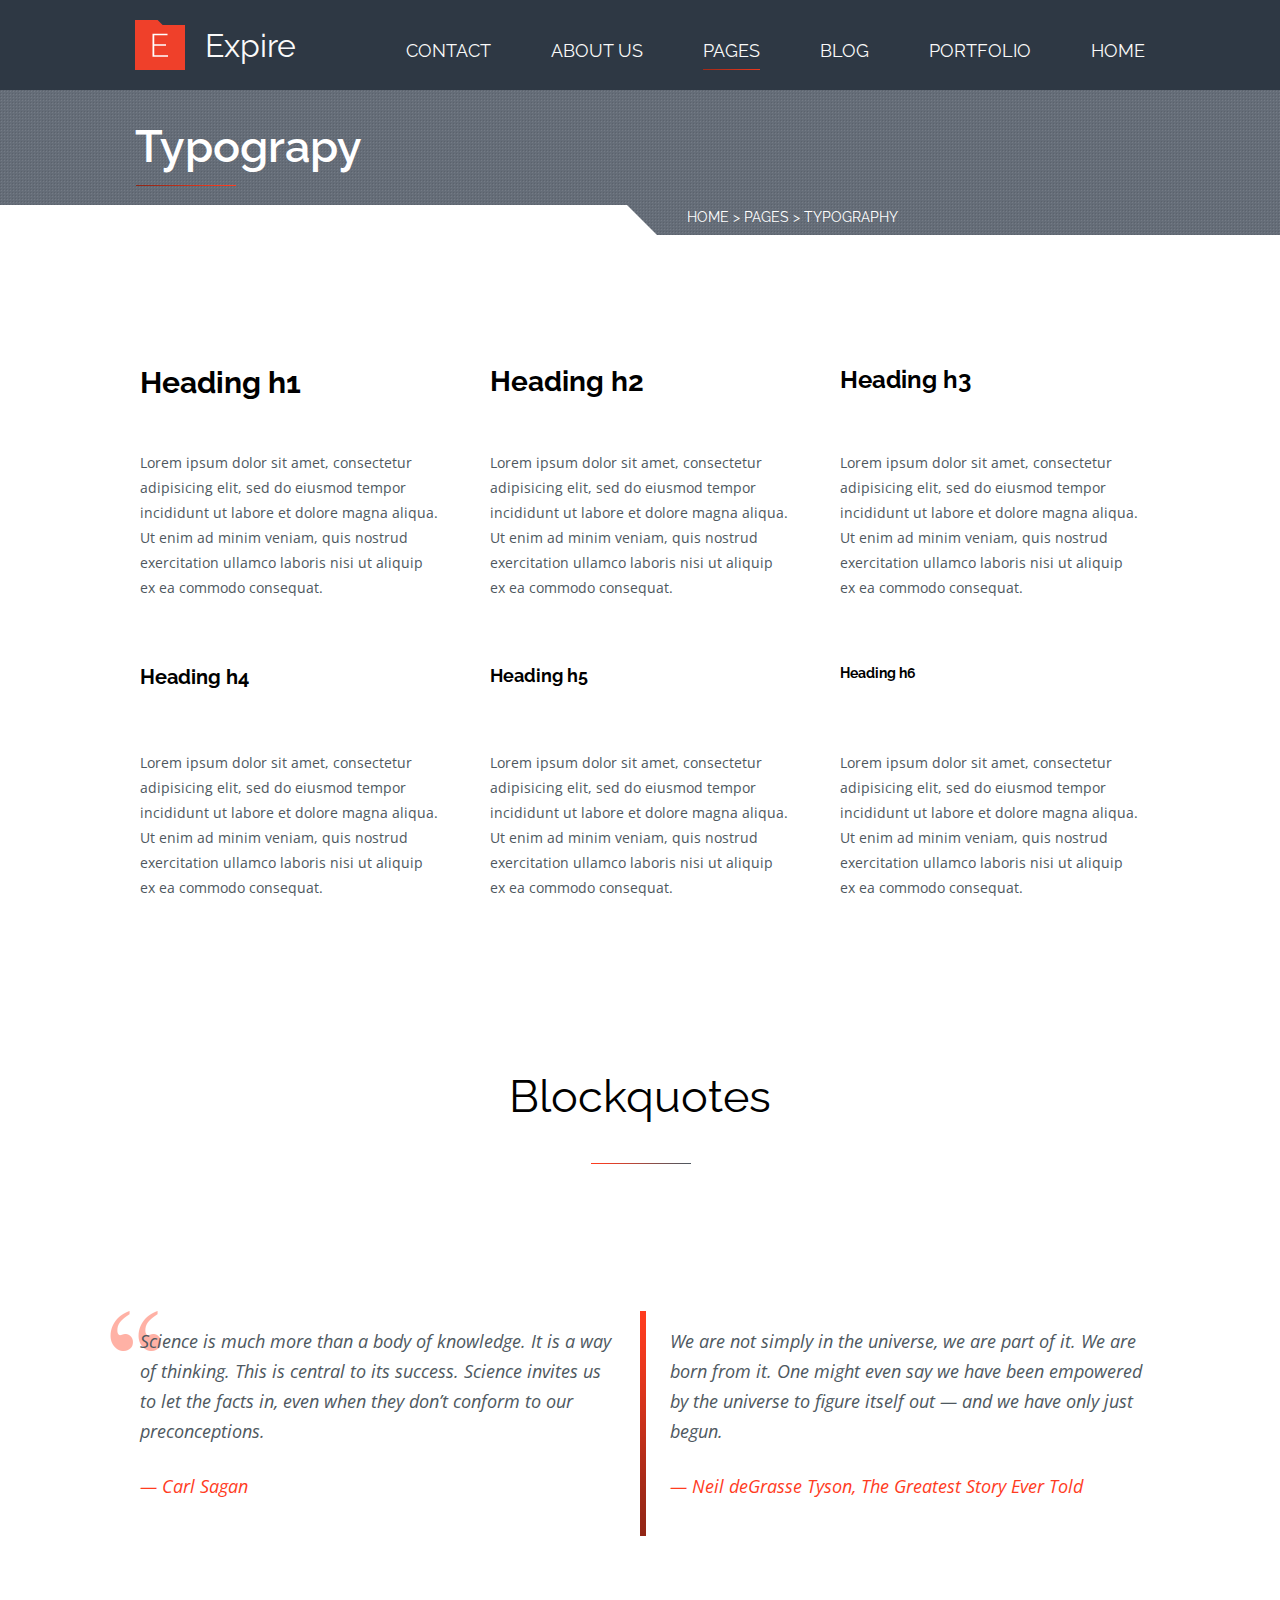
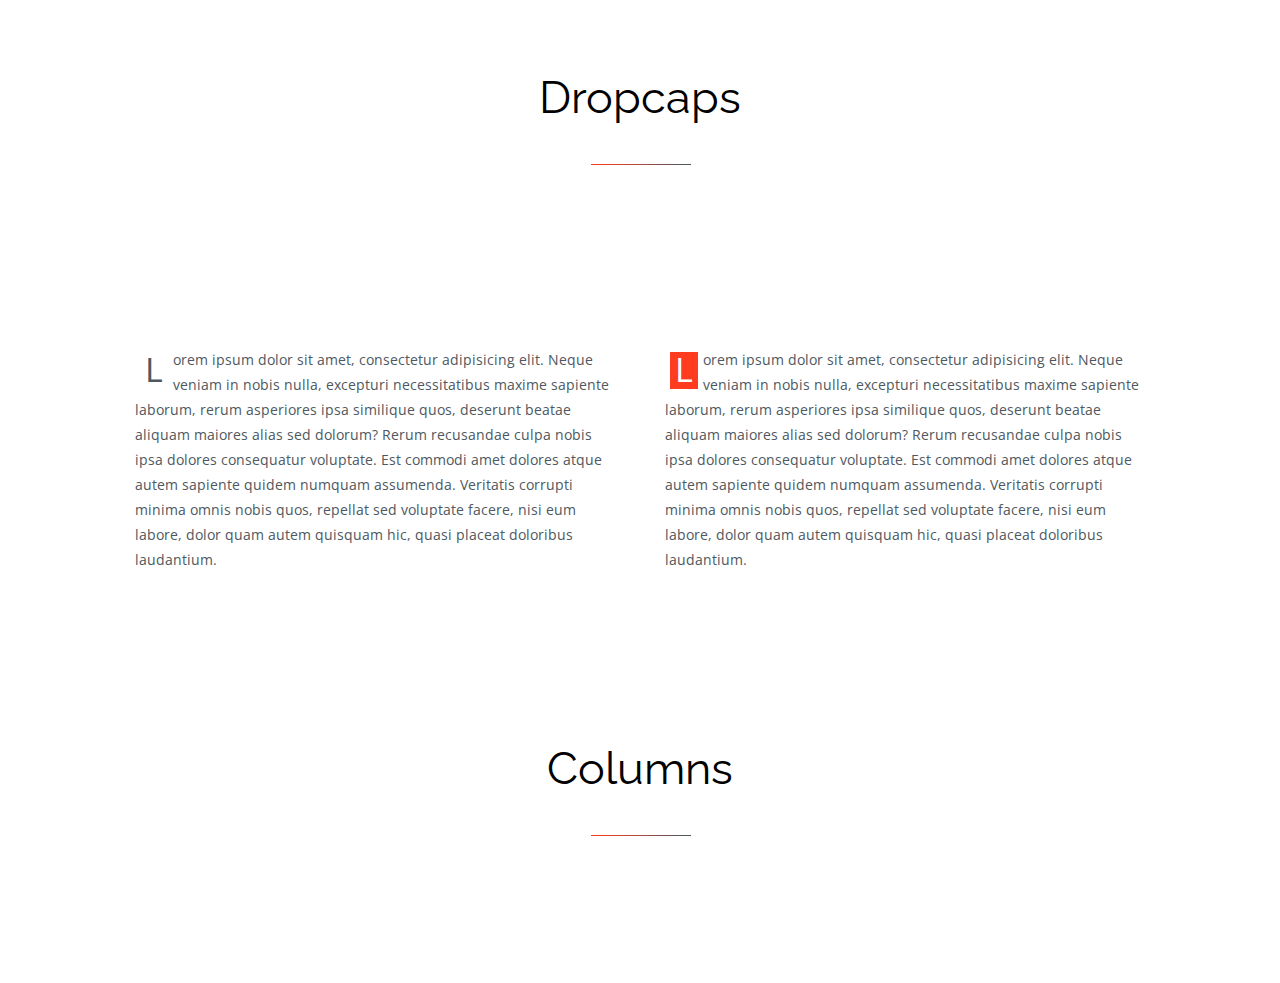
<file: template.html>
<!DOCTYPE html>
<html lang="en">
<head>
    <meta charset="UTF-8">
    <link href="https://fonts.googleapis.com/css?family=Open+Sans|Raleway" rel="stylesheet">
    <link rel="stylesheet" href="/css/css-reset.css">
    <link rel="stylesheet" href="/css/main.css">
    <title>Template - Expire</title>
</head>
<body>
    <header class="head">
        <div class="head-first-line">
            <a href="#" class="head-first-line__logo">
                <div class="head-first-line__logo-pics">
                </div>
                <div class="head-first-line__company-name">
                    Expire
                </div>
            </a>
            <div class="head-first-line__menu">
                <div class="head-first-line__menu-key">HOME</div>
                <div class="head-first-line__menu-key">PORTFOLIO</div>
                <div class="head-first-line__menu-key">BLOG</div>
                <div class="head-first-line__menu-key head-first-line__menu-key_active">PAGES</div>
                <div class="head-first-line__menu-key">ABOUT US</div>
                <div class="head-first-line__menu-key">CONTACT</div>
            </div>
        </div>
        <div class="head-second-line">
            <div class="head-second-line__title-line">
                <div class="head-second-line__title">Typograpy</div>
                <img src="/img/header/line.png" class="head-second-line__line">
            </div>
            <div class="head-second-line__addres-line">
                <div class="head-second-line__whitespace"></div><div class="head-second-line__jump"></div><div class="head-second-line__addres-blank">HOME &gt; PAGES &gt; TYPOGRAPHY</div>
            </div>
        </div>
    </header>
    
    <article class="body">
        <div class="page">
            <div class="newsblock">
                <div class="newsblock__title">Heading h1</div>
                <div class="newsblock__text">Lorem ipsum dolor sit amet, consectetur adipisicing elit, sed do eiusmod tempor incididunt ut labore et dolore magna aliqua. Ut enim ad minim veniam, quis nostrud exercitation ullamco laboris nisi ut aliquip ex ea commodo consequat.</div>
            </div>
            <div class="newsblock">
                <div class="newsblock__title newsblock__title_h2">Heading h2</div>
                <div class="newsblock__text">Lorem ipsum dolor sit amet, consectetur adipisicing elit, sed do eiusmod tempor incididunt ut labore et dolore magna aliqua. Ut enim ad minim veniam, quis nostrud exercitation ullamco laboris nisi ut aliquip ex ea commodo consequat.</div>
            </div>
            <div class="newsblock">
                <div class="newsblock__title newsblock__title_h3">Heading h3</div>
                <div class="newsblock__text">Lorem ipsum dolor sit amet, consectetur adipisicing elit, sed do eiusmod tempor incididunt ut labore et dolore magna aliqua. Ut enim ad minim veniam, quis nostrud exercitation ullamco laboris nisi ut aliquip ex ea commodo consequat.</div>
            </div>
            <div class="newsblock">
                <div class="newsblock__title newsblock__title_h4">Heading h4</div>
                <div class="newsblock__text">Lorem ipsum dolor sit amet, consectetur adipisicing elit, sed do eiusmod tempor incididunt ut labore et dolore magna aliqua. Ut enim ad minim veniam, quis nostrud exercitation ullamco laboris nisi ut aliquip ex ea commodo consequat.</div>
            </div>
            <div class="newsblock">
                <div class="newsblock__title newsblock__title_h5">Heading h5</div>
                <div class="newsblock__text">Lorem ipsum dolor sit amet, consectetur adipisicing elit, sed do eiusmod tempor incididunt ut labore et dolore magna aliqua. Ut enim ad minim veniam, quis nostrud exercitation ullamco laboris nisi ut aliquip ex ea commodo consequat.</div>
            </div>
            <div class="newsblock">
                <div class="newsblock__title newsblock__title_h6">Heading h6</div>
                <div class="newsblock__text">Lorem ipsum dolor sit amet, consectetur adipisicing elit, sed do eiusmod tempor incididunt ut labore et dolore magna aliqua. Ut enim ad minim veniam, quis nostrud exercitation ullamco laboris nisi ut aliquip ex ea commodo consequat.</div>
            </div>
        </div>
        
        <div class="page">
            <div class="title">
                <div class="title__text">Blockquotes</div>
            </div>
        </div>
        
        <div class="page">
            <div class="quote quote_t1">
                <div class="quote__text">Science is much more than a body of knowledge. It is a way of thinking. This is central to its success. Science invites us to let the facts in, even when they don’t conform to our preconceptions.</div>
                <div class="quote__author">Carl Sagan</div>
            </div> 
            <div class="quote quote_t2">
                <div class="quote__text">We are not simply in the universe, we are part of it. We are born from it. One might even say we have been empowered by the universe to figure itself out — and we have only just begun.</div>
                <div class="quote__author">Neil deGrasse Tyson, The Greatest Story Ever Told</div>
            </div>
        </div>
        
        <div class="page">
            <div class="title">
                <div class="title__text">Dropcaps</div>
            </div>
        </div>
        
        <div class="page">
            <div class="dropcaps dropcaps_t1">
                <div class="dropcaps__text">Lorem ipsum dolor sit amet, consectetur adipisicing elit. Neque veniam in nobis nulla, excepturi necessitatibus maxime sapiente laborum, rerum asperiores ipsa similique quos, deserunt beatae aliquam maiores alias sed dolorum? Rerum recusandae culpa nobis ipsa dolores consequatur voluptate. Est commodi amet dolores atque autem sapiente quidem numquam assumenda. Veritatis corrupti minima omnis nobis quos, repellat sed voluptate facere, nisi eum labore, dolor quam autem quisquam hic, quasi placeat doloribus laudantium.</div>
            </div>
            <div class="dropcaps dropcaps_t2">
                <div class="dropcaps__text">Lorem ipsum dolor sit amet, consectetur adipisicing elit. Neque veniam in nobis nulla, excepturi necessitatibus maxime sapiente laborum, rerum asperiores ipsa similique quos, deserunt beatae aliquam maiores alias sed dolorum? Rerum recusandae culpa nobis ipsa dolores consequatur voluptate. Est commodi amet dolores atque autem sapiente quidem numquam assumenda. Veritatis corrupti minima omnis nobis quos, repellat sed voluptate facere, nisi eum labore, dolor quam autem quisquam hic, quasi placeat doloribus laudantium.</div>
            </div>
        </div>
        
        <div class="page">
            <div class="title">
                <div class="title__text">Columns</div>
            </div>
        </div>
        
        <div class="page"></div>
    </article>
    
    <footer class="foot">
        
    </footer>
    
</body>
</html>
</file>
<file: css/main.css>
/*
font-family: 'Open Sans', sans-serif;
font-family: 'Raleway', sans-serif;
*/

.head {
    width: 100%
}

.head-first-line {
    background-color: #2e3844;
    height: 90px;
}

.head-first-line__logo {
    margin-left: 135px;
    display: inline-block;
}

.head-first-line__logo-pics {
    height: 90px;
    width: 50px;
    float: left;
    background: url("/img/header/logo.png") no-repeat 50% 50% ;
}

.head-first-line__company-name {
    float: left;
    font-family: 'Raleway', sans-serif;
    font-size: 32px;
    color: #fafafa;
    margin-top: 27px;
    margin-left: 20px;
}

.head-first-line__menu {
    display: inline-block;
    float: right;
    margin-right: 135px;
}

.head-first-line__menu-small{
    display: none;
}

.head-first-line__menu-key {
    box-sizing: border-box;
    height: 90px;
    padding-top: 40px;
    float: right;
    font-family: 'Raleway', sans-serif;
    font-size: 18px;
    color: #fafafa;
    margin-left: 60px;
}

.head-first-line__menu-key_active {
    background: url("/img/header/line.png") no-repeat 50% 67px;
}

.head-first-line__menu-key:hover {
    color: #ff3c1f;
}


.head-second-line {
    height: 145px;
    background-image: url(/img/header/bg.png);
}

.head-second-line__title-line {
    margin-left: 135px;
    height: 115px;
}

.head-second-line__title {
    font-family: 'Raleway', sans-serif;
    font-size: 45px;
    color: #ffffff;
    font-weight: 600;
    padding-top: 30px;
}

.head-second-line__addres-line {
    height: 30px;
    width: 100%;
}

.head-second-line__whitespace {
    background-color: #ffffff;
    display: inline-block;
    height: 100%;
    width: 49%;
}

.head-second-line__jump {
    display: inline-block;
    width: 30px;
    height: 30px;
    background: url("/img/header/jump.png") no-repeat;
}

.head-second-line__addres-blank {
    height: 30px;
    display: inline-block;
    vertical-align: bottom;
    padding-left: 30px;
    font-family: 'Raleway', sans-serif;
    font-size: 14px;
    color: #ffffff;
}

.body {
    background-color: #ffffff;
    margin: 100px 110px;
}

.page {
    max-width: 1600px;
    margin: 0 auto;
    margin-bottom: 100px;
    text-align: center;
    font-size: 0px;
}

.page_left {
    text-align: left;
}

.page > * {
    box-sizing: border-box;
    display: inline-block;
    padding: 35px 25px;
    vertical-align: top;
}


.newsblock {
    position: relative;
    width: 33%;
    text-align: left;
}

.newsblock__title {
    font-family: 'Raleway', sans-serif;
    font-size: 30px;
    font-weight: bold;
    color: #000000;
    position: absolute;
    top: 30px;
    left: 25px;
}

.newsblock-small__title {
    font-family: 'Raleway', sans-serif;
    font-size: 30px;
    font-weight: bold;
    color: #000000;
    position: absolute;
    top: 30px;
    left: 25px;
}

.newsblock__title_h2 {
    font-size: 28px;
}

.newsblock__title_h3 {
    font-size: 24px;
}

.newsblock__title_h4 {
    font-size: 20px;
}

.newsblock__title_h5 {
    font-size: 18px;
}

.newsblock__title_h6 {
    font-size: 14px;
}

.newsblock__text {
    font-family: 'Open Sans', sans-serif;
    color: #4e5860;
    font-size: 14px;
    line-height: 25px;
    margin-top: 80px;
}

.newsblock-small {
    position: relative;
    width: 33%;
    text-align: left;
}



.newsblock-small__key {
    position: absolute;
    top: 30px;
    right: 30px;
    font-family: 'Raleway', sans-serif;
    font-size: 30px;
    font-weight: bold;
    color: #000000;
}

.newsblock-small__key-window {
    position: absolute;
    top: 35px;
    right: 60px;
    font-family: 'Raleway', sans-serif;
    font-size: 20px;
    font-weight: bold;
    color: #000000;
}


.newsblock-small__text-small {
    font-family: 'Open Sans', sans-serif;
    color: #4e5860;
    font-size: 14px;
    line-height: 25px;
    margin-top: 80px;
}

.newsblock-small__text-full {
	display: none;
    font-family: 'Open Sans', sans-serif;
    color: #4e5860;
    font-size: 14px;
    line-height: 25px;
    margin-top: 80px;
}


.title__text {
    font-family: 'Raleway', sans-serif;
    font-size: 45px;
    color: #000000;
}

.title__text::after {
    content: url("/img/page/line.png");
    display: block;
}

.quote {
    width: 50%;
    padding-left: 30px;
    padding-top: 15px;
    text-align: left;
}

.quote_t1 {
    background: url("/img/page/quote_t1.png") no-repeat 0 0;
}

.quote_t2 {
    background: url("/img/page/quote_t2.png") no-repeat 0 0;
    background-size: 6px 100%;
}

.quote__text {
    font-family: 'Open Sans', sans-serif;
    font-size: 18px;
    color: #4e5860;
    line-height: 30px;
    font-style: italic;
}

.quote__author {
    font-family: 'Open Sans', sans-serif;
    font-size: 18px;
    color: #ff3c1f;
    line-height: 30px;
    font-style: italic;
    padding-top: 25px;
}

.quote__author::before {
    content: "— ";
}

.dropcaps {
    width: 50%;
    font-family: 'Open Sans', sans-serif;
    color: #4e5860;
    font-size: 14px;
    line-height: 25px;
    text-align: left;
}

.dropcaps_t1::first-letter {
    font-size: 34px;
    float: left;
    margin: 5px;
    padding: 5px;
    padding-bottom: 7px;
}

.dropcaps_t2::first-letter {
    color: #ffffff;
    font-size: 34px;
    float: left;
    margin: 5px;
    background-color: #ff3c1f;
    padding: 5px;
    padding-bottom: 7px;
}

.popup-window {
    display: none;
    position: fixed;
    top: 25%;
    left: 25%;
    background-color: #ffffff;
    border: 1px solid black;
    border-radius: 15px;
    width: 50%;
    max-height: 50%;
}

.popup-window__content {
    font-family: 'Open Sans', sans-serif;
    color: #4e5860;
    font-size: 14px;
    line-height: 25px;
    margin: 20px;
    margin-top: 80px;
}

.popup-window__title {
    font-family: 'Raleway', sans-serif;
    font-size: 30px;
    font-weight: bold;
    color: #000000;
    position: absolute;
    top: 30px;
    left: 20px;
}

.popup-window__close-key {
    position: absolute;
    top: 30px;
    right: 30px;
    font-family: 'Raleway', sans-serif;
    font-size: 30px;
    font-weight: bold;
    color: #000000;
}

.footer {
    position: relative;
    width: 100%;
    height: 150px;
    background: #303030 url("/img/footer/line.png") no-repeat 0 0;
    background-size: 100% 2px;
    text-align: center;
}


.footer__social-icon {
    position: absolute;
    left: 135px;   
    top: 70px;
}

.social-icon-pics {
    display: inline-block;
    padding-right: 25px;
    height: 21px;
    width: 28px;
}

.social-icon__facebook {
    background: url("/img/footer/social/facebook.png") no-repeat center center ;
}

.social-icon__twitter {
    background: url("/img/footer/social/twitter.png") no-repeat center center ;
}

.social-icon__linkedin {
    background: url("/img/footer/social/linkedin.png") no-repeat center center ;
}

.social-icon__google {
    background: url("/img/footer/social/google.png") no-repeat center center ;
}

.social-icon__instagram {
    background: url("/img/footer/social/instagram.png") no-repeat center center ;
}

.footer__logo {
    display: inline-block;
    
}

.footer__logo-pics {
    height: 50px;
    width: 100%;
    float: left;
    background: url("/img/header/logo.png") no-repeat center center ;
    margin: 20px 0;
}

.footer__company-name{
    font-family: 'Raleway', sans-serif;
    font-size: 32px;
    color: #fafafa;
}

.footer__copyright {
    position: absolute;
    right: 135px;
    top: 70px;
    font-family: 'Open Sans', sans-serif;
    color: #ffffff;
    font-size: 14px;
}

@media (max-width: 1240px) {
    
    .head-first-line__logo{
        margin-left: 25px;
    }
    
    .head-first-line__menu {
        margin-right: 25px;
    }
    
    .head-first-line__menu-key {
        margin-left: 20px;
    }
    
    .head-second-line__title-line {
        margin-left: 25px;
    }
    
    .body {
        margin: 30px 25px;
    }
    
    .newsblock {
        width: 50%;
    }
    
    .newsblock-small {
        width: 50%;
     }
    
    .quote {
        width: 70%;
    }
    
    .dropcaps {
        width: 70%;
    }
    
    .footer__social-icon {
        left: 25px;   
    }
    
    .footer__copyright {
        right: 25px;
    }
}

@media (max-width: 800px) {
    
    .head-first-line__menu-small {
        display: inline-block;
        float: right;
        height: 90px;
        width: 50px;
        background: url("/img/header/menu.png") no-repeat 50% 50% ;
        margin-right: 25px;
    }
    
    .head-first-line{
        position: fixed;
        top: 0;
        left: 0;
        width: 100%;
        z-index: 100;
    }
    
    .head-first-line__menu{
        display: none;
        position: fixed;
        width: 100%;
        left: 0;
        top: 90px;
        z-index: 100;
        float: none;
    }
    
    .head-first-line__menu-key {
        display: block;
        padding: 0;
        padding-top: 10px;
        margin: 0;
        width: 100%;
        height: 40px;
        background-color: #2e3844;
        border-top: 1px solid #ffffff;
        z-index: 100;
        float: none;
        text-align: center;
    }

    .head-second-line {
        display: none;
    }
    
    .body {
        padding-top: 90px;
        margin: 10px 10px;
    }
    
    .page {
        margin-bottom: 30px;
    }
    
    .page > * {
        margin: 10px 10px;
    }
    
    .newsblock {
        width: 90%;
        max-width: 90%;
    }
    
    .newsblock-small {
        width: 90%;
        max-width: 90%;
    }
    
    .quote {
        width: 90%;
        max-width: 90%;
    }
    
    .dropcaps {
        width: 90%;
        max-width: 90%;
    }
    
    .footer {
        height: auto;
        padding: 20px 0;
    }
    
    .footer__logo {
        display: none;
    }
    
    .footer__social-icon {
        padding-bottom: 20px;
        position: static;
        display: block;
    }

    .footer__copyright {
        position: static;
        display: block;
    }
}
</file>
